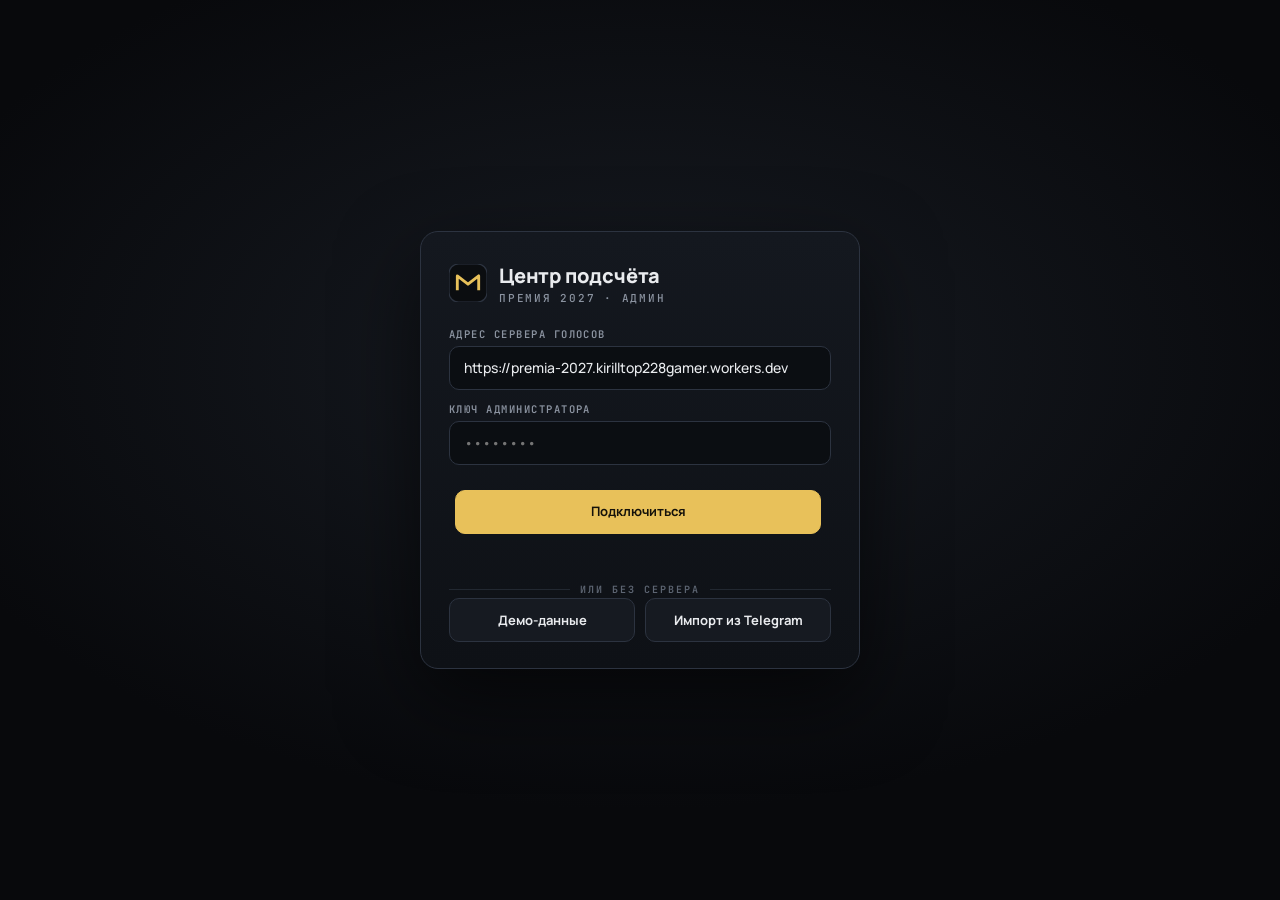
<file: itogi-site/index.html>
<!doctype html>
<html lang="ru">
<head>
<meta charset="utf-8">
<meta name="viewport" content="width=device-width,initial-scale=1,viewport-fit=cover">
<meta name="robots" content="noindex,nofollow">
<title>Премия 2027 · Центр подсчёта</title>
<link rel="icon" href="data:image/svg+xml,<svg xmlns='http://www.w3.org/2000/svg' viewBox='0 0 32 32'><rect width='32' height='32' rx='7' fill='%230b0d10'/><path d='M7 22V10l9 7 9-7v12' fill='none' stroke='%23e8c15a' stroke-width='2.4' stroke-linejoin='round'/></svg>">
<link rel="stylesheet" href="https://fonts.googleapis.com/css2?family=Manrope:wght@400;500;600;700;800&family=JetBrains+Mono:wght@400;500;700&display=swap" media="print" onload="this.media='all'">
<style>
:root{--bg:#0a0c0f;--p1:#10131820;--panel:#11141a;--panel2:#161a21;--line:#222831;--line2:#2c3340;--tx:#e9ebee;--mu:#8b93a0;--mu2:#5d6572;--gold:#e8c15a;--ok:#4ddc9a;--bad:#ff5d5d;--r:14px;
 --mono:'JetBrains Mono',ui-monospace,SFMono-Regular,Menlo,monospace;--sans:Manrope,system-ui,-apple-system,'Segoe UI',sans-serif}
*{box-sizing:border-box;margin:0;padding:0}
html{background:var(--bg)}
body{min-height:100vh;background:radial-gradient(ellipse 80% 40% at 50% -10%,rgba(232,193,90,.07),transparent 70%),var(--bg);color:var(--tx);font:500 14px/1.45 var(--sans);-webkit-font-smoothing:antialiased}
button{font:inherit;color:inherit;background:none;border:0;cursor:pointer}
input,select{font:inherit;color:inherit}
.num{font-variant-numeric:tabular-nums}
.mono{font-family:var(--mono)}
/* ---------- вход ---------- */
#gate{position:fixed;inset:0;z-index:50;display:grid;place-items:center;padding:20px;background:radial-gradient(ellipse 60% 50% at 50% 40%,#171b22,#08090c)}
#gate[hidden]{display:none}
.gate-c{width:min(440px,100%);padding:30px 28px 26px;border:1px solid var(--line2);border-radius:18px;background:linear-gradient(180deg,#14181f,#0e1116);box-shadow:0 30px 80px rgba(0,0,0,.6)}
.gate-c .lg{display:flex;align-items:center;gap:12px;margin-bottom:22px}.gate-c .lg svg{width:38px;height:38px}
.gate-c h1{font:800 20px var(--sans);letter-spacing:-.01em}.gate-c .lg small{display:block;font:500 11px var(--mono);letter-spacing:.16em;color:var(--mu);text-transform:uppercase;margin-top:2px}
.fld{display:block;margin-top:12px}.fld span{display:block;margin-bottom:5px;font:600 10.5px var(--mono);letter-spacing:.14em;text-transform:uppercase;color:var(--mu)}
.fld input{width:100%;height:44px;padding:0 14px;border:1px solid var(--line2);border-radius:10px;background:#0b0e12;outline:0;transition:border-color .2s,box-shadow .2s}.fld input:focus{border-color:var(--gold);box-shadow:0 0 0 3px rgba(232,193,90,.15)}
.btn{display:inline-flex;align-items:center;justify-content:center;gap:8px;height:44px;padding:0 18px;border-radius:10px;border:1px solid var(--line2);background:var(--panel2);font-weight:700;font-size:13px;transition:transform .12s,border-color .2s,background .2s}.btn:hover{border-color:#3d4656;background:#1b2029}.btn:active{transform:translateY(1px)}
.btn.pri{background:var(--gold);border-color:var(--gold);color:#15120a}.btn.pri:hover{background:#f1cd6c}
.btn.sm{height:34px;padding:0 12px;font-size:12px;border-radius:8px}
.gate-c .row{display:grid;grid-template-columns:1fr;gap:10px;margin-top:18px}.gate-c .or{display:flex;align-items:center;gap:10px;margin:18px 0 2px;font:600 10px var(--mono);letter-spacing:.2em;color:var(--mu2);text-transform:uppercase}.gate-c .or::before,.gate-c .or::after{content:'';flex:1;height:1px;background:var(--line)}
.gate-c .alt{display:grid;grid-template-columns:1fr 1fr;gap:10px}.gate-c .err{min-height:1.2em;margin-top:10px;font:600 12px var(--sans);color:var(--bad)}
/* ---------- каркас ---------- */
.app{display:grid;grid-template-columns:232px minmax(0,1fr);min-height:100vh}
.side{position:sticky;top:0;align-self:start;height:100vh;padding:22px 16px 18px;border-right:1px solid var(--line);display:flex;flex-direction:column;gap:18px;background:rgba(10,12,15,.7);backdrop-filter:blur(8px)}
.brand{display:flex;align-items:center;gap:11px;padding:0 6px}.brand svg{width:32px;height:32px;flex:none}.brand b{display:block;font:800 14px var(--sans);letter-spacing:-.01em}.brand small{font:500 9.5px var(--mono);letter-spacing:.16em;color:var(--mu);text-transform:uppercase}
.nav{display:flex;flex-direction:column;gap:2px;overflow:auto}
.nav a{display:grid;grid-template-columns:22px 1fr auto;align-items:center;gap:8px;padding:8px 10px;border-radius:9px;color:var(--mu);text-decoration:none;font-weight:600;font-size:13px;transition:background .15s,color .15s}.nav a:hover{background:var(--panel);color:var(--tx)}
.nav a.on{background:var(--panel2);color:var(--tx)}.nav a i{font:700 10px var(--mono);font-style:normal;color:var(--mu2)}.nav a em{font:700 11px var(--mono);font-style:normal;color:var(--mu)}.nav a.on i{color:var(--c,var(--gold))}
.nav .sep{margin:10px 10px 4px;font:600 9.5px var(--mono);letter-spacing:.2em;text-transform:uppercase;color:var(--mu2)}
.side-foot{margin-top:auto;display:flex;flex-direction:column;gap:8px;padding:0 4px}
.st{display:flex;align-items:center;gap:8px;font:600 11px var(--mono);letter-spacing:.06em;color:var(--mu)}.st i{width:8px;height:8px;border-radius:50%;background:var(--mu2)}.st.live i{background:var(--ok);box-shadow:0 0 0 0 rgba(77,220,154,.6);animation:pulse 2s infinite}.st.demo i{background:var(--gold)}.st.err i{background:var(--bad)}
@keyframes pulse{70%{box-shadow:0 0 0 7px rgba(77,220,154,0)}100%{box-shadow:0 0 0 0 rgba(77,220,154,0)}}
main{padding:26px clamp(16px,3vw,40px) 60px;min-width:0}
.top{display:flex;align-items:flex-end;justify-content:space-between;gap:16px;flex-wrap:wrap;margin-bottom:22px}
.top h1{font:800 clamp(22px,3vw,30px)/1.1 var(--sans);letter-spacing:-.02em}.top p{margin-top:6px;font:500 12px var(--mono);color:var(--mu);letter-spacing:.04em}
.tools{display:flex;gap:8px;flex-wrap:wrap;align-items:center}
.sw{display:inline-flex;align-items:center;gap:8px;height:34px;padding:0 12px;border:1px solid var(--line2);border-radius:8px;background:var(--panel);font:600 12px var(--sans);cursor:pointer;user-select:none}.sw i{position:relative;width:26px;height:14px;border-radius:7px;background:#2a303b;transition:background .2s}.sw i::after{content:'';position:absolute;left:2px;top:2px;width:10px;height:10px;border-radius:50%;background:#fff;transition:transform .2s}.sw.on i{background:var(--ok)}.sw.on i::after{transform:translateX(12px)}
/* ---------- карточки показателей ---------- */
.kpis{display:grid;grid-template-columns:repeat(6,minmax(0,1fr));gap:12px}
.kpi{position:relative;padding:16px 16px 14px;border:1px solid var(--line);border-radius:var(--r);background:linear-gradient(180deg,var(--panel),#0e1116);overflow:hidden}
.kpi small{display:block;font:600 10px var(--mono);letter-spacing:.14em;text-transform:uppercase;color:var(--mu)}
.kpi b{display:block;margin:10px 0 4px;font:800 32px/1 var(--sans);letter-spacing:-.03em;font-variant-numeric:tabular-nums}
.kpi span{font:500 11.5px var(--sans);color:var(--mu)}.kpi span em{font-style:normal;font-weight:700;color:var(--ok)}
.kpi.hi{border-color:rgba(232,193,90,.35);background:linear-gradient(180deg,rgba(232,193,90,.09),#0e1116)}.kpi.hi b{color:var(--gold)}
.kpi svg.sp{position:absolute;right:10px;bottom:10px;width:70px;height:26px;opacity:.9}
/* ---------- панели ---------- */
.panel{margin-top:14px;border:1px solid var(--line);border-radius:var(--r);background:linear-gradient(180deg,var(--panel),#0e1116)}
.ph{display:flex;align-items:center;justify-content:space-between;gap:12px;flex-wrap:wrap;padding:16px 20px 0}.ph h2{font:800 15px var(--sans);letter-spacing:-.01em}.ph small{display:block;margin-top:3px;font:500 11px var(--mono);color:var(--mu);letter-spacing:.04em}
.seg{display:inline-flex;padding:3px;border:1px solid var(--line2);border-radius:9px;background:#0b0e12}.seg button{padding:6px 12px;border-radius:6px;font:700 11px var(--mono);letter-spacing:.06em;color:var(--mu);transition:all .15s}.seg button.on{background:var(--panel2);color:var(--tx);box-shadow:0 1px 0 rgba(255,255,255,.05) inset}
.chart{position:relative;padding:6px 14px 14px}.chart svg{display:block;width:100%;height:auto;overflow:visible}
.tip{position:absolute;z-index:5;pointer-events:none;padding:8px 10px;border:1px solid var(--line2);border-radius:8px;background:#0b0e12ee;backdrop-filter:blur(6px);font:600 11px var(--mono);white-space:nowrap;opacity:0;transform:translate(-50%,-110%);transition:opacity .12s}.tip.on{opacity:1}.tip b{display:block;font:800 16px var(--sans);margin-top:2px}
.two{display:grid;grid-template-columns:minmax(0,1.7fr) minmax(0,1fr);gap:14px}
.hours{padding:14px 20px 20px}.hm{display:grid;grid-template-columns:repeat(24,1fr);gap:3px;margin-top:10px}.hm i{aspect-ratio:1;border-radius:4px;background:rgba(232,193,90,var(--a,.05));position:relative}.hm i:hover::after{content:attr(data-t);position:absolute;left:50%;bottom:120%;transform:translateX(-50%);padding:3px 7px;border-radius:5px;background:#000;font:600 10px var(--mono);white-space:nowrap;z-index:3}
.hml{display:flex;justify-content:space-between;margin-top:6px;font:600 9.5px var(--mono);color:var(--mu2);letter-spacing:.1em}
/* ---------- номинации ---------- */
.nom{--c:var(--gold);margin-top:18px;border:1px solid var(--line);border-radius:18px;background:linear-gradient(180deg,#12161c,#0d1015);overflow:hidden;scroll-margin-top:16px}
.nom::before{content:'';display:block;height:3px;background:linear-gradient(90deg,var(--c),transparent 70%)}
.nh{display:flex;align-items:center;justify-content:space-between;gap:16px;flex-wrap:wrap;padding:18px 22px 4px}
.nh .t{display:flex;align-items:baseline;gap:14px}.nh .no{font:700 12px var(--mono);color:var(--c);letter-spacing:.14em}.nh h2{font:800 clamp(18px,2.4vw,24px) var(--sans);letter-spacing:-.02em}
.nh .meta{display:flex;gap:22px}.nh .meta div{text-align:right}.nh .meta small{display:block;font:600 9.5px var(--mono);letter-spacing:.16em;text-transform:uppercase;color:var(--mu)}.nh .meta b{font:800 22px var(--sans);font-variant-numeric:tabular-nums;letter-spacing:-.02em}.nh .meta b.up{color:var(--ok)}
.nb{display:grid;grid-template-columns:minmax(0,300px) minmax(0,1fr) 190px;gap:22px;padding:14px 22px 22px;align-items:start}
.pod{display:grid;grid-template-columns:1fr 1.12fr 1fr;gap:8px;align-items:end;min-height:240px;padding:6px 0}
.pd{display:flex;flex-direction:column;align-items:center;text-align:center;min-width:0}
.pd .av{position:relative;width:var(--s,54px);height:var(--s,54px);border-radius:50%;overflow:hidden;border:2px solid var(--pc);background:#1b2029;display:grid;place-items:center;font:800 15px var(--sans);color:var(--pc);box-shadow:0 0 0 4px rgba(255,255,255,.03),0 8px 24px color-mix(in srgb,var(--pc) 25%,transparent)}.pd .av img{position:absolute;inset:0;width:100%;height:100%;object-fit:cover}
.pd .nm{margin:8px 0 2px;font:700 11.5px/1.2 var(--sans);max-width:100%;overflow-wrap:anywhere}.pd .vt{font:700 10.5px var(--mono);color:var(--mu)}
.pd .bar{width:100%;margin-top:8px;border-radius:9px 9px 0 0;display:grid;place-items:start center;padding-top:8px;background:linear-gradient(180deg,color-mix(in srgb,var(--pc) 40%,#12161c),color-mix(in srgb,var(--pc) 6%,#12161c));border:1px solid color-mix(in srgb,var(--pc) 45%,transparent);border-bottom:0;height:0;transition:height 1s cubic-bezier(.2,.9,.2,1)}
.pd .bar b{font:800 28px var(--sans);color:var(--pc);letter-spacing:-.02em}
.pd.p1{--pc:#e8c15a;--s:66px}.pd.p2{--pc:#c4ccd6}.pd.p3{--pc:#d08a52}
.pd .crown{height:16px;margin-bottom:4px;color:#e8c15a;font-size:16px;line-height:1}
.mini{display:grid;grid-template-columns:repeat(3,1fr);gap:8px;margin-top:14px}.mini div{padding:10px 10px 9px;border:1px solid var(--line);border-radius:10px;background:rgba(255,255,255,.02)}.mini b{display:block;font:800 18px var(--sans);letter-spacing:-.02em;font-variant-numeric:tabular-nums;color:var(--c)}.mini small{display:block;margin-top:2px;font:600 9px var(--mono);letter-spacing:.1em;text-transform:uppercase;color:var(--mu)}
.tph{margin-top:18px;display:grid;gap:9px}.tph div{display:grid;grid-template-columns:48px 1fr 34px;align-items:center;gap:10px;font:700 11px var(--mono);color:var(--mu)}.tph i{display:block;height:6px;border-radius:3px;background:#1b2029;overflow:hidden}.tph i u{display:block;height:100%;background:linear-gradient(90deg,#9b7d2d,#e8c15a);border-radius:3px}.tph b{color:var(--tx);text-align:right}.tph h4{font:700 9.5px var(--mono);letter-spacing:.18em;text-transform:uppercase;color:var(--mu2);margin-top:4px}
.list{display:flex;flex-direction:column;gap:2px}
.row{display:grid;grid-template-columns:30px 34px minmax(0,1fr) auto;gap:10px;align-items:center;padding:7px 10px 7px 6px;border-radius:10px;cursor:pointer;transition:background .15s}.row:hover{background:rgba(255,255,255,.035)}
.row .pl{font:800 13px var(--mono);text-align:center;color:var(--mu2)}.row.r1 .pl{color:#e8c15a}.row.r2 .pl{color:#c4ccd6}.row.r3 .pl{color:#d08a52}
.row .av{position:relative;width:34px;height:34px;border-radius:50%;overflow:hidden;background:#1b2029;border:1px solid var(--line2);display:grid;place-items:center;font:800 11px var(--sans);color:var(--mu)}.row .av img{position:absolute;inset:0;width:100%;height:100%;object-fit:cover}
.row .mid{min-width:0}.row .nm{display:flex;justify-content:space-between;gap:8px;font:700 13px var(--sans)}.row .nm span{overflow:hidden;text-overflow:ellipsis;white-space:nowrap}.row .nm em{font:600 11px var(--mono);font-style:normal;color:var(--mu);flex:none}
.row .tr{height:7px;margin-top:6px;border-radius:4px;background:#1b2029;overflow:hidden}.row .tr i{display:block;height:100%;width:0;border-radius:4px;background:linear-gradient(90deg,color-mix(in srgb,var(--col) 55%,#000),var(--col));transition:width 1.1s cubic-bezier(.2,.9,.2,1)}
.row .cn{text-align:right;min-width:54px}.row .cn b{display:block;font:800 17px var(--sans);font-variant-numeric:tabular-nums;letter-spacing:-.02em}.row .cn small{font:700 10px var(--mono);color:var(--ok)}.row .cn small.z{color:var(--mu2)}
.don{display:flex;flex-direction:column;align-items:center;gap:12px}.don svg{width:170px;height:170px}.don .c{font:800 22px var(--sans)}
.don text.big{font:800 28px var(--sans);fill:var(--tx)}.don text.sm{font:600 8.5px var(--mono);fill:var(--mu);letter-spacing:.16em}
.lgd{width:100%;display:grid;gap:5px;font:600 11px var(--sans);color:var(--mu)}.lgd div{display:flex;align-items:center;gap:7px;min-width:0}.lgd i{width:8px;height:8px;border-radius:2px;flex:none}.lgd span{overflow:hidden;text-overflow:ellipsis;white-space:nowrap;flex:1}.lgd em{font:700 10.5px var(--mono);font-style:normal}
.empty{padding:40px 10px;text-align:center;color:var(--mu);font:500 13px var(--sans)}
/* ---------- таблица ---------- */
.filters{display:flex;gap:8px;flex-wrap:wrap;padding:14px 20px 0}.filters input,.filters select{height:36px;padding:0 12px;border:1px solid var(--line2);border-radius:8px;background:#0b0e12;outline:0;font:600 12.5px var(--sans)}.filters input{flex:1;min-width:200px}.filters input:focus,.filters select:focus{border-color:var(--gold)}
.tw{overflow:auto;margin:14px 0 0;border-top:1px solid var(--line)}table{width:100%;border-collapse:collapse;min-width:980px}
th{position:sticky;top:0;padding:10px 12px;text-align:left;font:700 9.5px var(--mono);letter-spacing:.14em;text-transform:uppercase;color:var(--mu);background:#0f1217;border-bottom:1px solid var(--line);white-space:nowrap}
td{padding:9px 12px;border-bottom:1px solid #1a1f27;font:600 12px var(--sans);white-space:nowrap}tr:hover td{background:rgba(255,255,255,.02)}
td.u b{display:block;font-weight:700}td.u small{font:500 10.5px var(--mono);color:var(--mu)}td.t{font:500 11px var(--mono);color:var(--mu)}
.chip{display:inline-block;max-width:150px;overflow:hidden;text-overflow:ellipsis;vertical-align:bottom;padding:3px 8px;border-radius:6px;border:1px solid color-mix(in srgb,var(--c) 35%,transparent);background:color-mix(in srgb,var(--c) 10%,transparent);color:color-mix(in srgb,var(--c) 70%,#fff);font:700 11px var(--sans);cursor:pointer}.chip.none{color:var(--mu2);border-color:var(--line);background:none;cursor:default}
.pg{display:flex;justify-content:space-between;align-items:center;padding:12px 20px;font:600 11px var(--mono);color:var(--mu)}.pg div{display:flex;gap:6px}
/* ---------- панель «кто за кого» ---------- */
.dr{position:fixed;inset:0;z-index:40;pointer-events:none}.dr .bk{position:absolute;inset:0;background:rgba(0,0,0,.55);opacity:0;transition:opacity .25s}.dr .pn{position:absolute;right:0;top:0;bottom:0;width:min(440px,100%);padding:22px 20px;overflow:auto;border-left:1px solid var(--line2);background:#0d1015;transform:translateX(100%);transition:transform .35s cubic-bezier(.2,.9,.2,1)}
.dr.on{pointer-events:auto}.dr.on .bk{opacity:1}.dr.on .pn{transform:none}
.dr h3{font:800 20px var(--sans);letter-spacing:-.01em}.dr .sub{margin:4px 0 16px;font:500 11.5px var(--mono);color:var(--mu)}.dr .x{position:absolute;right:14px;top:14px;width:34px;height:34px;border-radius:8px;border:1px solid var(--line2);font-size:16px}
.dr .big{display:flex;gap:20px;margin-bottom:16px;padding:14px 0;border-block:1px solid var(--line)}.dr .big div b{display:block;font:800 26px var(--sans)}.dr .big small{font:600 9.5px var(--mono);letter-spacing:.14em;text-transform:uppercase;color:var(--mu)}
.vl{display:flex;flex-direction:column}.vl div{display:flex;justify-content:space-between;gap:10px;padding:9px 2px;border-bottom:1px solid #1a1f27;font:600 13px var(--sans)}.vl small{font:500 11px var(--mono);color:var(--mu)}
.foot{margin-top:30px;display:flex;justify-content:space-between;flex-wrap:wrap;gap:10px;font:500 11px var(--mono);color:var(--mu2)}
.toast{position:fixed;left:50%;bottom:22px;transform:translate(-50%,30px);padding:10px 16px;border:1px solid var(--line2);border-radius:10px;background:#0b0e12;font:600 12px var(--sans);opacity:0;transition:all .3s;z-index:60}.toast.on{opacity:1;transform:translate(-50%,0)}
@media (max-width:1180px){.kpis{grid-template-columns:repeat(3,1fr)}.nb{grid-template-columns:minmax(0,1fr) 190px}.pod{grid-column:1/-1}.two{grid-template-columns:1fr}}
@media (max-width:860px){.app{grid-template-columns:1fr}.side{position:static;height:auto;flex-direction:row;align-items:center;overflow-x:auto;padding:12px 14px;border-right:0;border-bottom:1px solid var(--line)}.nav{flex-direction:row}.nav a{white-space:nowrap}.nav .sep,.side-foot,.brand small{display:none}.nb{grid-template-columns:1fr}.don{flex-direction:row;flex-wrap:wrap;justify-content:center}.kpis{grid-template-columns:repeat(2,1fr)}.row{grid-template-columns:24px 30px minmax(0,1fr) auto}}
@media (prefers-reduced-motion:reduce){*{transition:none!important;animation:none!important}}

/* источники: Telegram / сайт */
:root{--tg:#3fa9f5;--web:#ffb02e}
.srcseg button{display:inline-flex;align-items:center;gap:6px}.srcseg .dt,.srcseg .dw,.sbadge i{display:inline-block;width:7px;height:7px;border-radius:50%}.srcseg .dt,.sbadge.t i{background:var(--tg)}.srcseg .dw,.sbadge.w i{background:var(--web)}
.srcp{padding:22px 22px 20px;margin-top:0;margin-bottom:14px;overflow:hidden;position:relative}
.srcp::before{content:'';position:absolute;inset:0;pointer-events:none;background:radial-gradient(520px 200px at 0% 0%,rgba(63,169,245,.10),transparent 70%),radial-gradient(520px 200px at 100% 0%,rgba(255,176,46,.09),transparent 70%)}
.sp-h{position:relative;display:flex;justify-content:space-between;align-items:flex-end;gap:12px;flex-wrap:wrap;margin-bottom:16px}.sp-h h2{margin:0;font:800 15px var(--sans);letter-spacing:-.01em}.sp-h small{display:block;margin-top:3px;font:500 11px var(--mono);color:var(--mu)}
.sp-bar{position:relative;display:flex;height:46px;border-radius:12px;overflow:hidden;border:1px solid var(--line2);background:#0b0e12}
.sp-bar b{display:flex;align-items:center;gap:10px;padding:0 16px;min-width:0;white-space:nowrap;font:800 14px var(--sans);letter-spacing:-.01em;transition:flex-grow 1s cubic-bezier(.2,.9,.2,1);color:#06121c}
.sp-bar b.t{background:linear-gradient(90deg,#2d8fd9,var(--tg))}.sp-bar b.w{background:linear-gradient(90deg,var(--web),#ff9a3c);color:#2a1500;justify-content:flex-end}
.sp-bar b em{font:700 11px var(--mono);font-style:normal;opacity:.75}
.sp-cards{position:relative;display:grid;grid-template-columns:1fr 1fr;gap:12px;margin-top:14px}
.sp-c{border:1px solid var(--line2);border-radius:12px;padding:14px 16px;background:rgba(10,12,15,.55)}
.sp-c.t{border-top:2px solid var(--tg)}.sp-c.w{border-top:2px solid var(--web)}
.sp-c h3{margin:0;display:flex;align-items:center;gap:8px;font:800 12px var(--mono);letter-spacing:.14em;text-transform:uppercase;color:var(--mu)}.sp-c.t h3{color:var(--tg)}.sp-c.w h3{color:var(--web)}
.sp-c .n{display:flex;align-items:baseline;gap:10px;margin:8px 0 10px}.sp-c .n b{font:800 40px/1 var(--sans);letter-spacing:-.04em;font-variant-numeric:tabular-nums}.sp-c .n span{font:700 13px var(--mono);color:var(--mu)}
.sp-c .sx{display:grid;grid-template-columns:repeat(3,1fr);gap:8px}.sp-c .sx div{padding-top:8px;border-top:1px solid var(--line)}.sp-c .sx b{display:block;font:800 16px var(--sans);font-variant-numeric:tabular-nums}.sp-c .sx small{font:600 9.5px var(--mono);letter-spacing:.08em;text-transform:uppercase;color:var(--mu2)}
.sp-ch{position:relative;margin-top:16px}.sp-ch h4{margin:0 0 8px;font:700 10px var(--mono);letter-spacing:.14em;text-transform:uppercase;color:var(--mu2);display:flex;justify-content:space-between}.sp-ch h4 span{display:flex;gap:14px}.sp-ch h4 i{display:inline-block;width:8px;height:8px;border-radius:2px;margin-right:6px;vertical-align:-1px}
.sp-ch svg{display:block;width:100%;height:auto}
.row .ss{display:flex;height:3px;margin-top:4px;border-radius:2px;overflow:hidden;background:#1b2029}.row .ss b{display:block;height:100%}.row .ss b.t,.sl i.t{background:var(--tg)}.row .ss b.w,.sl i.w{background:var(--web)}
.row .sl{display:flex;gap:10px;margin-top:3px;font:600 10px var(--mono);color:var(--mu2)}.row .sl i{display:inline-block;width:6px;height:6px;border-radius:50%;margin-right:4px;vertical-align:0}
.sbadge{display:inline-flex;align-items:center;gap:6px;padding:3px 8px;border-radius:99px;font:700 10px var(--mono);letter-spacing:.06em;text-transform:uppercase;border:1px solid var(--line2);color:var(--mu);white-space:nowrap}.sbadge.t{color:var(--tg);border-color:rgba(63,169,245,.35);background:rgba(63,169,245,.08)}.sbadge.w{color:var(--web);border-color:rgba(255,176,46,.35);background:rgba(255,176,46,.08)}
.nb2{display:flex;gap:8px;align-items:center;margin-top:8px}
@media (max-width:760px){.sp-cards{grid-template-columns:1fr}.sp-bar{height:40px}.sp-bar b{padding:0 10px;font-size:12px}}

/* сводка лидеров */
.lead{display:grid;grid-template-columns:repeat(4,minmax(0,1fr));gap:12px;margin-bottom:14px}
.lc{position:relative;display:block;text-align:left;padding:14px 14px 12px;border:1px solid var(--line);border-radius:var(--r);background:linear-gradient(180deg,var(--panel),#0e1116);color:inherit;cursor:pointer;overflow:hidden;transition:border-color .2s,transform .2s}
.lc:hover{border-color:color-mix(in srgb,var(--c) 55%,var(--line));transform:translateY(-2px)}
.lc::before{content:'';position:absolute;left:0;top:0;right:0;height:2px;background:var(--c);opacity:.85}
.lc small{display:flex;justify-content:space-between;font:700 9.5px var(--mono);letter-spacing:.12em;text-transform:uppercase;color:var(--mu)}.lc small em{font-style:normal;color:var(--mu2)}
.lc .who{display:flex;align-items:center;gap:10px;margin:10px 0 8px}
.lc .av{position:relative;flex:none;width:42px;height:42px;border-radius:50%;overflow:hidden;background:#1b2029;border:1.5px solid var(--c);display:grid;place-items:center;font:800 12px var(--sans);color:var(--mu)}.lc .av img{position:absolute;inset:0;width:100%;height:100%;object-fit:cover}
.lc .who b{display:block;font:800 14px/1.15 var(--sans);letter-spacing:-.01em}.lc .who span{font:600 11px var(--mono);color:var(--mu)}
.lc .pc{font:800 24px/1 var(--sans);letter-spacing:-.03em;font-variant-numeric:tabular-nums}.lc .pc i{font-style:normal;font-size:13px;color:var(--mu)}
.lc .ss2{display:flex;height:4px;margin-top:9px;border-radius:2px;overflow:hidden;background:#1b2029}.lc .ss2 b{display:block;height:100%}.lc .ss2 b.t{background:var(--tg)}.lc .ss2 b.w{background:var(--web)}
.lc .gp{margin-top:7px;font:600 10.5px var(--mono);color:var(--mu2)}.lc .gp b{color:var(--ok)}
.lc.empty .who b{color:var(--mu2)}
@media (max-width:1180px){.lead{grid-template-columns:repeat(2,minmax(0,1fr))}}
@media (max-width:480px){.lead{gap:8px}.lc{padding:12px 11px}.lc .av{width:36px;height:36px}.lc .pc{font-size:21px}}
/* лента */
.feedp{margin-top:14px;margin-bottom:6px;padding:18px 20px}
.fd{display:grid;grid-template-columns:auto 1fr auto;gap:12px;align-items:center;padding:9px 0;border-top:1px solid var(--line)}.fd:first-of-type{border-top:0}
.fd b{font:700 13px var(--sans)}.fd small{display:block;font:500 11px var(--mono);color:var(--mu2);margin-top:2px;white-space:nowrap;overflow:hidden;text-overflow:ellipsis}.fd em{font:600 11px var(--mono);font-style:normal;color:var(--mu)}
.fd.new{animation:fdIn 1.6s ease-out}@keyframes fdIn{0%{background:rgba(77,220,154,.18)}100%{background:transparent}}
.st.warn i{background:#ffb02e;animation:pulse 1s infinite}.st.warn{color:#ffb02e}
.flash{animation:flash 1.1s ease-out}@keyframes flash{0%{box-shadow:0 0 0 0 rgba(232,193,90,.55);border-color:var(--gold)}100%{box-shadow:0 0 0 14px rgba(232,193,90,0)}}
</style>
</head>
<body>
<section id="gate">
  <div class="gate-c">
    <div class="lg"><svg viewBox="0 0 32 32"><rect width="32" height="32" rx="8" fill="#0b0d10" stroke="#2c3340"/><path d="M7 22V10l9 7 9-7v12" fill="none" stroke="#e8c15a" stroke-width="2.4" stroke-linejoin="round"/></svg><div><h1>Центр подсчёта</h1><small>Премия 2027 · админ</small></div></div>
    <label class="fld"><span>Адрес сервера голосов</span><input id="gUrl" placeholder="https://premia.your-name.workers.dev" autocomplete="off" spellcheck="false"></label>
    <label class="fld"><span>Ключ администратора</span><input id="gKey" type="password" placeholder="••••••••" autocomplete="off"></label>
    <div class="row"><button class="btn pri" id="gGo">Подключиться</button></div>
    <div class="err" id="gErr"></div>
    <div class="or">или без сервера</div>
    <div class="alt"><button class="btn" id="gDemo">Демо-данные</button><label class="btn" style="cursor:pointer">Импорт из Telegram<input id="gFile" type="file" accept=".json,.txt" hidden></label></div>
  </div>
</section>
<div class="app" id="app" hidden>
  <aside class="side">
    <div class="brand"><svg viewBox="0 0 32 32"><rect width="32" height="32" rx="8" fill="#0b0d10" stroke="#2c3340"/><path d="M7 22V10l9 7 9-7v12" fill="none" stroke="#e8c15a" stroke-width="2.4" stroke-linejoin="round"/></svg><div><b>Центр подсчёта</b><small>Премия 2027</small></div></div>
    <nav class="nav" id="nav"></nav>
    <div class="side-foot"><div class="st" id="st"><i></i><span>—</span></div><button class="btn sm" id="bReset" style="color:#ff8a8a;border-color:rgba(255,120,120,.4)">Сбросить базу</button><button class="btn sm" id="bOut">Выйти</button></div>
  </aside>
  <main>
    <div class="top">
      <div><h1>Итоги голосования</h1><p id="sub">—</p></div>
      <div class="tools">
        <div class="seg srcseg" id="segSrc"><button data-s="" class="on">Все</button><button data-s="tg"><i class="dt"></i>Telegram</button><button data-s="web"><i class="dw"></i>Сайт</button></div>
        <button class="sw on" id="swAuto"><i></i>Автообновление</button>
        <button class="btn sm" id="bRef">Обновить</button>
        <button class="btn sm" id="bCsv">Экспорт CSV</button>
        <button class="btn sm" id="bJson">JSON</button>
      </div>
    </div>
    <section class="lead" id="lead"></section>
    <section class="panel srcp" id="srcPanel"></section>
    <section class="kpis" id="kpis"></section>
    <section class="two">
      <div class="panel"><div class="ph"><div><h2>Активность голосов</h2><small id="actSub">—</small></div><div class="seg" id="segAct"><button data-m="h" class="on">24 часа</button><button data-m="d">14 дней</button></div></div><div class="chart" id="chAct"></div></div>
      <div class="panel"><div class="ph"><div><h2>Когда голосуют</h2><small>по часам суток · МСК · за всё время</small></div></div><div class="hours" id="hours"></div></div>
    </section>
    <section class="panel feedp" id="feedP"></section>
    <div id="noms"></div>
    <section class="panel" id="voters">
      <div class="ph"><div><h2>Кто за кого</h2><small id="vSub">—</small></div></div>
      <div class="filters"><input id="fq" placeholder="Поиск: @ник, имя, id, кандидат…"><select id="fn"></select><select id="fs"><option value="new">Сначала новые</option><option value="old">Сначала старые</option></select></div>
      <div class="tw"><table><thead id="thd"></thead><tbody id="tbd"></tbody></table></div>
      <div class="pg"><span id="pgI">—</span><div><button class="btn sm" id="pgP">←</button><button class="btn sm" id="pgN">→</button></div></div>
    </section>
    <div class="foot"><span id="ft">—</span><span>Данные обновляются с сервера голосов. Один голос на пользователя Telegram.</span></div>
  </main>
</div>
<div class="dr" id="dr"><div class="bk"></div><aside class="pn" id="drp"></aside></div>
<div class="toast" id="toast"></div>
<script>
/* ============================================================
   НОМИНАЦИИ (генерируется из index.html сайта голосования)
   v — значение, которое сайт отправляет как голос; row — ключ номинации
   ============================================================ */
const NOMS = /*NOMS*/[{"nom": "Ходящий", "title": "Самый Ходящий", "cands": [{"v": "Алиев", "row": "Ходящий", "name": "Алиев Александр", "img": "photo/Алиев.jpg"}, {"v": "Галкин", "row": "Ходящий", "name": "Галкин Виталий", "img": "photo/СамыйХодящий/Галкин.png"}, {"v": "Кирилл", "row": "Ходящий", "name": "Литнарович Кирилл", "img": "photo/СамыйХодящий/литнарович.png"}, {"v": "Голиков", "row": "Ходящий", "name": "Голиков Матвей", "img": "photo/Голиков.jpg"}, {"v": "Куликов", "row": "Ходящий", "name": "Куликов Виталий", "img": "photo/Куликов.jpg"}, {"v": "Берсенев", "row": "Ходящий", "name": "Берсенев Илья", "img": "photo/Другие/Берсенев.jpg"}]}, {"nom": "Прогульщик", "title": "Главный прогульщик", "cands": [{"v": "Полякова", "row": "Прогульщик", "name": "Полякова Екатерина", "img": "photo/Другие/Полякова.jpg"}, {"v": "Иванова", "row": "Прогульщик", "name": "Иванова Маргарита", "img": "photo/Другие/Рита.jpg"}, {"v": "Фролов", "row": "Прогульщик", "name": "Фролов Андрей", "img": "photo/Фролов.jpg"}, {"v": "Самсонов", "row": "Прогульщик", "name": "Самсонов Константин", "img": "photo/Самсонов.png"}, {"v": "Караев", "row": "Прогульщик", "name": "Караев Эльчин", "img": "photo/Другие/Эльчин.jpg"}, {"v": "Сенченко", "row": "Прогульщик", "name": "Сенченко Дмитрий", "img": "photo/Сенченко.jpg"}]}, {"nom": "Флешбэк", "title": "Флешбэк года", "cands": [{"v": "Караев Эльчин", "row": "Флешбэк", "name": "Караев Эльчин", "img": "photo/Другие/Эльчин.jpg"}, {"v": "Лукин Александр", "row": "Флешбэк", "name": "Лукин Александр", "img": "photo/Другие/Лукин.jpg"}, {"v": "Сериков Александр", "row": "Флешбэк", "name": "Сериков Александр", "img": "photo/Другие/Тигр.jpg"}, {"v": "Литнарович Кирилл", "row": "Флешбэк", "name": "Литнарович Кирилл", "img": "photo/Другие/литнарович.jpg"}, {"v": "Куликов Виталий", "row": "Флешбэк", "name": "Куликов Виталий", "img": "photo/Куликов.jpg"}]}, {"nom": "Прорыв", "title": "Заводчанин года", "cands": [{"v": "Голиков Матвей", "row": "Завод", "name": "Голиков Матвей", "img": "photo/Голиков.jpg"}, {"v": "Караев Эльчин", "row": "Завод", "name": "Караев Эльчин", "img": "photo/Другие/Эльчин.jpg"}, {"v": "Лукин Александр", "row": "Завод", "name": "Лукин Александр", "img": "photo/Лукин.jpg"}, {"v": "Сериков Александр", "row": "Завод", "name": "Сериков Александр", "img": "photo/Тигр.jpg"}, {"v": "Чертовских Андрей", "row": "Завод", "name": "Чертовских Андрей", "img": "photo/Чертовских.jpg"}, {"v": "Берсенев Илья", "row": "Завод", "name": "Берсенев Илья", "img": "photo/Другие/Берсенев.jpg"}, {"v": "Полякова Екатерина", "row": "Завод", "name": "Полякова Екатерина", "img": "photo/Другие/Полякова.jpg"}, {"v": "Сенченко Дмитрий", "row": "Завод", "name": "Сенченко Дмитрий", "img": "photo/Сенченко.jpg"}, {"v": "Куликов Виталий", "row": "Завод", "name": "Куликов Виталий", "img": "photo/Куликов.jpg"}, {"v": "Сидоров Никита", "row": "Завод", "name": "Сидоров Никита", "img": "photo/Сидоров.jpg"}, {"v": "Фролов Андрей", "row": "Завод", "name": "Фролов Андрей", "img": "photo/Фролов.jpg"}]}, {"nom": "Прилежный", "title": "Прилежный студент", "cands": [{"v": "Галкин Виталий", "row": "Прилежный", "name": "Галкин Виталий", "img": "photo/Галкин.jpg"}, {"v": "Голиков Матвей", "row": "Прилежный", "name": "Голиков Матвей", "img": "photo/Голиков.jpg"}, {"v": "Алиев Александр", "row": "Прилежный", "name": "Алиев Александр", "img": "photo/Алиев.jpg"}, {"v": "Сидоров Никита", "row": "Прилежный", "name": "Сидоров Никита", "img": "photo/Сидоров.jpg"}, {"v": "Иванова Маргарита", "row": "Прилежный", "name": "Иванова Маргарита", "img": "photo/Другие/Рита.jpg"}, {"v": "Чертовских Андрей", "row": "Прилежный", "name": "Чертовских Андрей", "img": "photo/Чертовских.jpg"}]}, {"nom": "Машина", "title": "Машина года", "cands": [{"v": "Галкин Виталий", "row": "Машина", "name": "Галкин Виталий", "img": "photo/Галкин.jpg"}, {"v": "Сенченко Дмитрий", "row": "Машина", "name": "Сенченко Дмитрий", "img": "photo/Сенченко.jpg"}, {"v": "Фролов Андрей", "row": "Машина", "name": "Фролов Андрей", "img": "photo/Фролов.jpg"}, {"v": "Самсонов Константин", "row": "Машина", "name": "Самсонов Константин", "img": "photo/Самсонов.png"}, {"v": "Куликов Виталий", "row": "Машина", "name": "Куликов Виталий", "img": "photo/Куликов.jpg"}, {"v": "Сериков Александр", "row": "Машина", "name": "Сериков Александр", "img": "photo/Другие/Тигр.jpg"}]}, {"nom": "Пара", "title": "Король Группы", "cands": [{"v": "Алиев", "row": "Победитель", "name": "Алиев Александр", "img": "photo/Алиев.jpg"}, {"v": "Берсенев", "row": "Победитель", "name": "Берсенёв Илья", "img": "photo/Другие/Берсенев.jpg"}, {"v": "Галкин", "row": "Победитель", "name": "Галкин Виталий", "img": "photo/СамыйХодящий/Галкин.png"}, {"v": "Голиков", "row": "Победитель", "name": "Голиков Матвей", "img": "photo/Голиков.jpg"}, {"v": "Иванова", "row": "Победитель", "name": "Иванова Маргарита", "img": "photo/Другие/Рита.jpg"}, {"v": "Куликов", "row": "Победитель", "name": "Куликов Виталий", "img": "photo/Куликов.jpg"}, {"v": "Литнарович", "row": "Победитель", "name": "Литнарович Кирилл", "img": "photo/Литнарович.jpg"}, {"v": "Лукин", "row": "Победитель", "name": "Лукин Александр", "img": "photo/Лукин.jpg"}, {"v": "Полякова", "row": "Победитель", "name": "Полякова Екатерина", "img": "photo/Другие/Полякова.jpg"}, {"v": "Самсонов", "row": "Победитель", "name": "Самсонов Константин", "img": "photo/Самсонов.png"}, {"v": "Сенченко", "row": "Победитель", "name": "Сенченко Дмитрий", "img": "photo/Сенченко.jpg"}, {"v": "Сериков", "row": "Победитель", "name": "Сериков Александр", "img": "photo/Тигр.jpg"}, {"v": "Сидоров", "row": "Победитель", "name": "Сидоров Никита", "img": "photo/Сидоров.jpg"}, {"v": "Фролов", "row": "Победитель", "name": "Фролов Андрей", "img": "photo/Фролов.jpg"}, {"v": "Чертовских", "row": "Победитель", "name": "Чертовских Андрей", "img": "photo/Чертовских.jpg"}]}]/*END*/;
const ACC = ['#47f0a0','#e0554a','#ff3a9a','#ffb02e','#e8c26a','#ff4d3a','#e8c15a'];
const SHORT = ['Ходящий','Прогульщик','Флешбэк','Завод','Студент','Машина','Король'];
const PAL = ['#e8c15a','#47f0a0','#4aa8ff','#ff6a8a','#b78cff','#ff9a3c','#35d6d6','#9aa5b4'];
const CFG = { photoBase: '', refreshSec: 15 };
const $ = (s, r = document) => r.querySelector(s), $$ = (s, r = document) => [...r.querySelectorAll(s)];
const esc = s => String(s ?? '').replace(/[&<>"]/g, c => ({ '&': '&amp;', '<': '&lt;', '>': '&gt;', '"': '&quot;' }[c]));
const plural = (n, a, b, c) => { const m = n % 100, k = n % 10; return (m > 10 && m < 20) ? c : k === 1 ? a : (k > 1 && k < 5) ? b : c; };
const ini = s => String(s).split(/\s+/).filter(Boolean).slice(0, 2).map(x => x[0]).join('').toUpperCase();
const ls = { get(k, d){ try{ const v = JSON.parse(localStorage.getItem(k)); return v == null ? d : v; }catch(_){ return d; } }, set(k, v){ try{ localStorage.setItem(k, JSON.stringify(v)); }catch(_){} } };
let STATE = { mode: '', votes: [], at: 0, err: '' };
let timer = 0, actMode = 'h', page = 0, SRC = '';
const srcOf = v => v.s || ((v.userId && v.userId !== 'Аноним') ? 'tg' : 'web');
const SRCN = { tg: 'Telegram', web: 'Сайт' };
const VIEW = () => SRC ? STATE.votes.filter(v => srcOf(v) === SRC) : STATE.votes;
const sbadge = v => { const k = srcOf(v); return `<span class="sbadge ${k === 'tg' ? 't' : 'w'}"><i></i>${SRCN[k]}</span>`; };

/* ---------- время по Москве ---------- */
const fmtMsk = new Intl.DateTimeFormat('sv-SE', { timeZone: 'Europe/Moscow', year: 'numeric', month: '2-digit', day: '2-digit', hour: '2-digit', minute: '2-digit', second: '2-digit', hourCycle: 'h23' });
const msk = ts => { const p = fmtMsk.format(ts); return { d: p.slice(0, 10), h: +p.slice(11, 13), m: +p.slice(14, 16), full: p }; };
const dayKey = ts => msk(ts).d;
const shortDate = d => d.slice(8, 10) + '.' + d.slice(5, 7);
const fmtDT = ts => { const m = msk(ts); return shortDate(m.d) + ' ' + m.full.slice(11, 16); };
const ago = ts => { const s = Math.max(0, (Date.now() - ts) / 1000); if(s < 60) return 'только что'; if(s < 3600) return Math.floor(s / 60) + ' мин назад'; if(s < 86400) return Math.floor(s / 3600) + ' ч назад'; return Math.floor(s / 86400) + ' дн назад'; };

/* ---------- агрегация ---------- */
function analyze(votes){
  const today = dayKey(Date.now()), now = Date.now();
  const A = { total: votes.length, today: 0, hour: 0, full: 0, ballots: 0, noms: [], byHour: Array(24).fill(0), last: 0, peakH: -1 };
  votes.forEach(v => { const m = msk(v.ts); if(m.d === today) A.today++; if(now - v.ts < 3600e3) A.hour++; A.byHour[m.h]++; A.last = Math.max(A.last, v.ts); });
  A.peakH = A.byHour.some(x => x) ? A.byHour.indexOf(Math.max(...A.byHour)) : -1;
  NOMS.forEach((n, i) => {
    const map = new Map(); n.cands.forEach(c => map.set(c.v, { c, n: 0, today: 0, voters: [] }));
    let tot = 0, tod = 0;
    votes.forEach(v => { const pick = v.votes?.[n.cands[0]?.row]; if(pick == null) return; let e = map.get(pick); if(!e){ e = { c: { v: pick, name: pick, img: '', row: n.cands[0].row, ghost: 1 }, n: 0, today: 0, voters: [] }; map.set(pick, e); }
      e.n++; tot++; const t = dayKey(v.ts) === today; if(t){ e.today++; tod++; } e.voters.push(v); });
    const rows = [...map.values()].sort((a, b) => b.n - a.n || a.c.name.localeCompare(b.c.name, 'ru'));
    rows.forEach(r => { r.tg = r.voters.filter(v => srcOf(v) === 'tg').length; r.web = r.n - r.tg; });
    let place = 0, prev = -1; rows.forEach((r, k) => { if(r.n !== prev){ place = k + 1; prev = r.n; } r.place = place; r.pct = tot ? r.n / tot * 100 : 0; });
    A.noms.push({ i, n, rows, total: tot, today: tod }); A.ballots += tot;
  });
  A.full = votes.filter(v => NOMS.every(n => v.votes?.[n.cands[0]?.row] != null)).length;
  return A;
}
function buckets(votes, mode){
  const now = Date.now(); const out = [];
  if(mode === 'h'){ for(let k = 23; k >= 0; k--){ const t = now - k * 3600e3, m = msk(t); out.push({ key: m.d + ' ' + m.h, label: String(m.h).padStart(2, '0') + ':00', n: 0, ttl: shortDate(m.d) + ' ' + String(m.h).padStart(2, '0') + ':00–' + String((m.h + 1) % 24).padStart(2, '0') + ':00' }); } votes.forEach(v => { const m = msk(v.ts), b = out.find(x => x.key === m.d + ' ' + m.h); if(b) b.n++; }); }
  else { for(let k = 13; k >= 0; k--){ const d = dayKey(now - k * 864e5); out.push({ key: d, label: shortDate(d), n: 0, ttl: shortDate(d) }); } votes.forEach(v => { const b = out.find(x => x.key === dayKey(v.ts)); if(b) b.n++; }); }
  return out;
}

/* ---------- мелкие графики ---------- */
function spark(vals, color){
  const w = 70, h = 26, mx = Math.max(1, ...vals); const pts = vals.map((v, i) => [i / (vals.length - 1 || 1) * w, h - 2 - v / mx * (h - 4)]);
  const d = pts.map((p, i) => (i ? 'L' : 'M') + p[0].toFixed(1) + ' ' + p[1].toFixed(1)).join('');
  return `<svg class="sp" viewBox="0 0 ${w} ${h}"><path d="${d}L${w} ${h}L0 ${h}Z" fill="${color}" opacity=".14"/><path d="${d}" fill="none" stroke="${color}" stroke-width="1.6" stroke-linejoin="round"/></svg>`;
}
function donut(rows, total, color){
  const R = 62, C = 2 * Math.PI * R; let off = 0, s = '';
  const top = rows.filter(r => r.n > 0).slice(0, 7), rest = rows.filter(r => r.n > 0).slice(7).reduce((a, r) => a + r.n, 0);
  const segs = top.map((r, i) => ({ n: r.n, c: PAL[i % PAL.length], name: r.c.name })); if(rest) segs.push({ n: rest, c: '#3b4350', name: 'Остальные' });
  segs.forEach(g => { const len = g.n / total * C; s += `<circle cx="85" cy="85" r="${R}" fill="none" stroke="${g.c}" stroke-width="16" stroke-dasharray="${Math.max(0, len - 2).toFixed(2)} ${(C - Math.max(0, len - 2)).toFixed(2)}" stroke-dashoffset="${(-off).toFixed(2)}" transform="rotate(-90 85 85)"/>`; off += len; });
  return { svg: `<svg viewBox="0 0 170 170"><circle cx="85" cy="85" r="${R}" fill="none" stroke="#1b2029" stroke-width="16"/>${s}<text x="85" y="88" text-anchor="middle" class="big">${total}</text><text x="85" y="106" text-anchor="middle" class="sm">ГОЛОСОВ</text></svg>`, segs };
}

/* ---------- отрисовка ---------- */
function photo(c){ const src = c.img ? CFG.photoBase + c.img : ''; return `${src ? `<img src="${esc(src)}" alt="" loading="lazy" onerror="this.remove()">` : ''}${esc(ini(c.name))}`; }
function countUp(el, to, ms = 900){ const t0 = performance.now(), from = 0; const f = now => { const k = Math.min(1, (now - t0) / ms), e = 1 - Math.pow(1 - k, 3); el.textContent = Math.round(from + (to - from) * e); if(k < 1) requestAnimationFrame(f); }; requestAnimationFrame(f); }
let A = null;
function render(){
  A = analyze(VIEW()); renderSrc();
  paintStatus(); renderLead(); renderFeed();
  $('#sub').textContent = (STATE.mode === 'demo' ? 'демо · ' : '') + (A.last ? 'последний голос ' + ago(A.last) : 'пока нет голосов');
  /* показатели */
  const byDay = buckets(VIEW(), 'd').map(b => b.n), byH = buckets(VIEW(), 'h').map(b => b.n);
  const kp = [
    { t: 'Всего проголосовало', v: A.total, s: 'уникальных участников', c: '#e8c15a', sp: byDay, hi: 1 },
    { t: 'Голосов сегодня', v: A.today, s: `<em>+${A.hour}</em> за последний час`, c: '#47f0a0', sp: byH },
    { t: 'Прошли все номинации', v: A.full, s: A.total ? Math.round(A.full / A.total * 100) + '% участников' : '—', c: '#4aa8ff' },
    { t: 'Отдано выборов', v: A.ballots, s: 'по ' + NOMS.length + ' номинациям', c: '#b78cff' },
    { t: 'Пик активности', v: A.peakH < 0 ? '—' : String(A.peakH).padStart(2, '0') + ':00', s: A.peakH < 0 ? '' : A.byHour[A.peakH] + ' ' + plural(A.byHour[A.peakH], 'голос', 'голоса', 'голосов') + ' в этот час', raw: 1, c: '#ff9a3c' },
    { t: 'Последний голос', v: A.last ? fmtDT(A.last).slice(6) : '—', s: A.last ? ago(A.last) : 'пока никого', raw: 1, c: '#ff6a8a' }
  ];
  $('#kpis').innerHTML = kp.map((k, i) => `<div class="kpi${k.hi ? ' hi' : ''}"><small>${k.t}</small><b${k.raw ? '' : ' data-to="' + k.v + '"'}>${k.raw ? k.v : 0}</b><span>${k.s}</span>${k.sp ? spark(k.sp, k.c) : ''}</div>`).join('');
  $$('#kpis b[data-to]').forEach(b => CONN.first ? countUp(b, +b.dataset.to) : (b.textContent = b.dataset.to));
  drawAct(); drawHours();
  /* навигация */
  $('#nav').innerHTML = A.noms.map(x => `<a href="#nom${x.i}" data-i="${x.i}" style="--c:${ACC[x.i]}"><i>${String(x.i + 1).padStart(2, '0')}</i><span>${esc(x.n.title)}</span><em>${x.total}</em></a>`).join('') + '<div class="sep">Данные</div><a href="#voters"><i>↳</i><span>Кто за кого</span><em>' + A.total + '</em></a>';
  /* номинации */
  $('#noms').innerHTML = A.noms.map(x => nomHtml(x)).join('');
  const noAnim = !CONN.first; if(noAnim) $$('.tr i[data-w]').forEach(i => { i.style.transition = 'none'; });
  requestAnimationFrame(() => requestAnimationFrame(() => { $$('.tr i[data-w]').forEach(i => i.style.width = i.dataset.w + '%'); $$('.pd .bar[data-h]').forEach(b => b.style.height = b.dataset.h + 'px'); }));
  drawVoters();
  $('#ft').textContent = 'Премия 2027 · ' + A.total + ' ' + plural(A.total, 'участник', 'участника', 'участников') + ' · ' + A.ballots + ' выборов';
}

/* ---------- разбивка: Telegram / сайт ---------- */
function renderSrc(){
  const all = STATE.votes, tg = all.filter(v => srcOf(v) === 'tg'), wb = all.filter(v => srcOf(v) === 'web'), T = all.length || 1, today = dayKey(Date.now());
  const full = l => l.filter(v => NOMS.every(n => v.votes?.[n.cands[0]?.row] != null)).length;
  const card = (k, l) => `<div class="sp-c ${k === 'tg' ? 't' : 'w'}"><h3><span class="sbadge ${k === 'tg' ? 't' : 'w'}" style="border:0;background:none;padding:0"><i></i></span>${k === 'tg' ? 'Проголосовали в Telegram' : 'Проголосовали на сайте'}</h3>
    <div class="n"><b data-to="${l.length}">0</b><span>${(l.length / T * 100).toFixed(0)}% всех</span></div>
    <div class="sx"><div><b>${l.filter(v => dayKey(v.ts) === today).length}</b><small>сегодня</small></div><div><b>${full(l)}</b><small>все номинации</small></div><div><b>${l.length ? ago(Math.max(...l.map(v => v.ts))) : '—'}</b><small>последний</small></div></div></div>`;
  /* график по дням: стек Telegram + сайт */
  const days = []; for(let k = 13; k >= 0; k--){ const d = dayKey(Date.now() - k * 864e5); days.push({ d, tg: 0, web: 0 }); }
  all.forEach(v => { const b = days.find(x => x.d === dayKey(v.ts)); if(b) b[srcOf(v)]++; });
  const W = 760, H = 150, pl = 28, pb = 22, pt = 8, mx = Math.max(3, ...days.map(x => x.tg + x.web)), bw = (W - pl - 6) / days.length, Y = v => pt + (H - pt - pb) * (1 - v / mx);
  let g = [0, .5, 1].map(f => { const y = Y(mx * f); return `<line x1="${pl}" x2="${W - 6}" y1="${y}" y2="${y}" stroke="#222831" stroke-dasharray="${f ? '3 4' : ''}"/><text x="${pl - 6}" y="${y + 3}" text-anchor="end" fill="#5d6572" font-size="9.5" font-family="JetBrains Mono,monospace">${Math.round(mx * f)}</text>`; }).join('');
  const bars = days.map((x, i) => { const cx = pl + bw * i + bw * .17, w = bw * .66, yt = Y(x.tg), yw = Y(x.tg + x.web); return `<g><title>${shortDate(x.d)} · Telegram ${x.tg} · Сайт ${x.web}</title><rect x="${cx.toFixed(1)}" y="${yt.toFixed(1)}" width="${w.toFixed(1)}" height="${Math.max(0, H - pb - yt).toFixed(1)}" rx="2" fill="#3fa9f5"/><rect x="${cx.toFixed(1)}" y="${yw.toFixed(1)}" width="${w.toFixed(1)}" height="${Math.max(0, yt - yw).toFixed(1)}" rx="2" fill="#ffb02e"/><text x="${(cx + w / 2).toFixed(1)}" y="${H - 6}" text-anchor="middle" fill="#5d6572" font-size="9" font-family="JetBrains Mono,monospace">${i % 2 === (days.length - 1) % 2 ? shortDate(x.d) : ''}</text></g>`; }).join('');
  $('#srcPanel').innerHTML = `<div class="sp-h"><div><h2>Откуда голоса</h2><small>${all.length} ${plural(all.length, 'участник', 'участника', 'участников')}</small></div></div>
    <div class="sp-bar"><b class="t" style="flex:${Math.max(tg.length, all.length ? .0001 : 1)}">Telegram <em>${tg.length} · ${(tg.length / T * 100).toFixed(0)}%</em></b><b class="w" style="flex:${Math.max(wb.length, all.length ? .0001 : 1)}"><em>${(wb.length / T * 100).toFixed(0)}% · ${wb.length}</em> Сайт</b></div>
    <div class="sp-cards">${card('tg', tg)}${card('web', wb)}</div>
    <div class="sp-ch"><h4><b>Голоса по дням · 14 дней</b><span><em><i style="background:#3fa9f5"></i>Telegram</em><em><i style="background:#ffb02e"></i>Сайт</em></span></h4><svg viewBox="0 0 ${W} ${H}">${g}${bars}</svg></div>`;
  $$('#srcPanel b[data-to]').forEach(b => CONN.first ? countUp(b, +b.dataset.to) : (b.textContent = b.dataset.to));
}
/* ---------- сводка лидеров и лента ---------- */
function renderLead(){
  $('#lead').innerHTML = A.noms.map(x => { const r = x.rows[0], sec = x.rows[1], has = r && r.n > 0, gap = has && sec ? r.n - sec.n : 0;
    return `<button type="button" class="lc${has ? '' : ' empty'}" style="--c:${ACC[x.i]}" data-go="nom${x.i}"><small><span>№ ${String(x.i + 1).padStart(2, '0')} · ${esc(SHORT[x.i] || x.n.title)}</span><em>${x.total}</em></small>
      <div class="who"><div class="av">${has ? photo(r.c) : '·'}</div><div><b>${has ? esc(r.c.name) : 'Пока нет голосов'}</b><span>${has ? r.n + ' ' + plural(r.n, 'голос', 'голоса', 'голосов') : ''}</span></div></div>
      ${has ? `<div class="pc">${r.pct.toFixed(0)}<i>%</i></div><div class="ss2"><b class="t" style="flex:${r.tg}"></b><b class="w" style="flex:${r.web}"></b></div><div class="gp">${gap > 0 ? 'отрыв <b>+' + gap + '</b>' : sec && sec.n === r.n ? 'делит 1 место' : ''}</div>` : ''}</button>`; }).join('');
}
let FEEDIDS = null;
function renderFeed(){
  const l = [...VIEW()].sort((a, b) => b.ts - a.ts).slice(0, 10);
  $('#feedP').innerHTML = `<div class="ph" style="padding:0 0 10px"><div><h2>Последние голоса</h2></div></div>` + (l.length ? l.map(v => { const n = Object.keys(v.votes || {}).length;
    return `<div class="fd${FEEDIDS && !FEEDIDS.has(v.id) ? ' new' : ''}">${sbadge(v)}<div><b>${v.u && v.u !== 'Аноним' ? '@' + esc(v.u) : esc(v.name || 'Аноним')}</b><small>${n} из ${NOMS.length} номинаций</small></div><em>${ago(v.ts)}</em></div>`; }).join('') : '<div class="empty" style="padding:14px 0;color:var(--mu2)">Пока никто не проголосовал</div>');
  FEEDIDS = new Set(STATE.votes.map(v => v.id));
}
function nomHtml(x){
  const { n, rows, total, today } = x, c = ACC[x.i], mx = Math.max(1, rows[0]?.n || 1);
  const top = rows.filter(r => r.n > 0).slice(0, 3); const order = [top[1], top[0], top[2]];
  const pod = total ? `<div class="pod">${order.map((r, k) => { if(!r) return '<div></div>'; const pl = [2, 1, 3][k]; return `<div class="pd p${pl}"><div class="crown">${pl === 1 ? '♛' : ''}</div><div class="av">${photo(r.c)}</div><div class="nm">${esc(r.c.name)}</div><div class="vt">${r.n} ${plural(r.n, 'голос', 'голоса', 'голосов')} · ${r.pct.toFixed(0)}%</div><div class="bar" data-h="${[84, 120, 62][k] * (.55 + .45 * r.n / mx)}"><b>${r.place}</b></div></div>`; }).join('')}</div>` : '<div class="empty">Голосов пока нет</div>';
  const list = rows.map((r, k) => `<div class="row r${r.place}" data-nom="${x.i}" data-v="${esc(r.c.v)}" style="--col:${r.n ? PAL[Math.min(k, PAL.length - 1)] : '#3b4350'}"><div class="pl">${r.place}</div><div class="av">${photo(r.c)}</div><div class="mid"><div class="nm"><span>${esc(r.c.name)}</span><em>${r.pct.toFixed(1)}%</em></div><div class="tr"><i data-w="${(r.n / mx * 100).toFixed(1)}"></i></div>${r.n ? `<div class="ss" style="width:${(r.n / mx * 100).toFixed(1)}%"><b class="t" style="flex:${r.tg}"></b><b class="w" style="flex:${r.web}"></b></div><div class="sl"><span><i class="t"></i>${r.tg}</span><span><i class="w"></i>${r.web}</span></div>` : ''}</div><div class="cn"><b>${r.n}</b><small class="${r.today ? '' : 'z'}">${r.today ? '+' + r.today + ' сегодня' : '—'}</small></div></div>`).join('');
  const d = donut(rows, total || 1, c);
  const lg = d.segs.map(g => `<div><i style="background:${g.c}"></i><span>${esc(g.name)}</span><em>${(g.n / total * 100).toFixed(0)}%</em></div>`).join('');
  const lead = rows[0], sec = rows[1], gap = lead && sec ? lead.n - sec.n : 0, share = A.total ? Math.round(total / A.total * 100) : 0;
  const mini = total ? `<div class="mini"><div><b>${gap > 0 ? '+' + gap : '0'}</b><small>отрыв лидера</small></div><div><b>${lead ? lead.pct.toFixed(0) : 0}%</b><small>доля лидера</small></div><div><b>${share}%</b><small>участвовали</small></div></div>` : '';
  return `<section class="nom" id="nom${x.i}" style="--c:${c}"><div class="nh"><div class="t"><span class="no">№ ${String(x.i + 1).padStart(2, '0')}</span><h2>${esc(n.title)}</h2></div><div class="meta"><div><small>Голосов</small><b>${total}</b></div><div><small>Сегодня</small><b class="${today ? 'up' : ''}">${today ? '+' + today : '0'}</b></div><div><small>Кандидатов</small><b>${rows.length}</b></div></div></div>
  <div class="nb"><div>${pod}${mini}</div><div class="list">${list}</div><div class="don">${total ? d.svg + '<div class="lgd">' + lg + '</div>' : ''}</div></div></section>`;
}
/* ---------- график активности ---------- */
function drawAct(){
  const b = buckets(VIEW(), actMode), W = 760, H = 220, pl = 34, pr = 10, pt = 14, pb = 28, mx = Math.max(3, ...b.map(x => x.n)), step = Math.ceil(mx / 4), top = step * 4;
  const bw = (W - pl - pr) / b.length, X = i => pl + bw * i + bw / 2, Y = v => pt + (H - pt - pb) * (1 - v / top);
  let g = ''; for(let k = 0; k <= 4; k++){ const y = Y(k * step); g += `<line x1="${pl}" x2="${W - pr}" y1="${y}" y2="${y}" stroke="#222831" stroke-dasharray="${k ? '3 4' : ''}"/><text x="${pl - 8}" y="${y + 3.5}" text-anchor="end" fill="#5d6572" font-size="10" font-family="JetBrains Mono,monospace">${k * step}</text>`; }
  const bars = b.map((x, i) => `<rect x="${(X(i) - bw * .32).toFixed(1)}" y="${Y(x.n).toFixed(1)}" width="${(bw * .64).toFixed(1)}" height="${(H - pb - Y(x.n)).toFixed(1)}" rx="3" fill="url(#gb)" opacity="${x.n ? 1 : .2}"/>`).join('');
  const line = b.map((x, i) => (i ? 'L' : 'M') + X(i).toFixed(1) + ' ' + Y(x.n).toFixed(1)).join('');
  const every = actMode === 'h' ? 3 : 1; const labs = b.map((x, i) => i % every === (actMode === 'h' ? (b.length - 1) % 3 : 0) ? `<text x="${X(i)}" y="${H - 8}" text-anchor="middle" fill="#5d6572" font-size="9.5" font-family="JetBrains Mono,monospace">${x.label}</text>` : '').join('');
  const hit = b.map((x, i) => `<rect x="${pl + bw * i}" y="${pt}" width="${bw}" height="${H - pt - pb}" fill="transparent" data-i="${i}"/>`).join('');
  $('#chAct').innerHTML = `<svg viewBox="0 0 ${W} ${H}"><defs><linearGradient id="gb" x1="0" y1="0" x2="0" y2="1"><stop offset="0" stop-color="#e8c15a"/><stop offset="1" stop-color="#e8c15a" stop-opacity=".25"/></linearGradient></defs>${g}${bars}<path d="${line}" fill="none" stroke="#fff" stroke-opacity=".55" stroke-width="1.4" stroke-linejoin="round"/>${labs}${hit}</svg><div class="tip" id="tip"></div>`;
  const tip = $('#tip'), box = $('#chAct');
  $$('#chAct rect[data-i]').forEach(r => { r.addEventListener('mouseenter', () => { const x = b[+r.dataset.i]; tip.innerHTML = `${x.ttl}<b>${x.n} ${plural(x.n, 'голос', 'голоса', 'голосов')}</b>`; const rb = r.getBoundingClientRect(), bb = box.getBoundingClientRect(); tip.style.left = (rb.left - bb.left + rb.width / 2) + 'px'; tip.style.top = (Y(x.n) / H * $('svg', box).getBoundingClientRect().height + 6) + 'px'; tip.classList.add('on'); }); r.addEventListener('mouseleave', () => tip.classList.remove('on')); });
  const sum = b.reduce((a, x) => a + x.n, 0); $('#actSub').textContent = (actMode === 'h' ? 'последние 24 часа' : 'последние 14 дней') + ' · ' + sum + ' ' + plural(sum, 'голос', 'голоса', 'голосов');
}
function drawHours(){
  const mx = Math.max(1, ...A.byHour);
  $('#hours').innerHTML = `<div class="hm">${A.byHour.map((v, h) => `<i style="--a:${(.06 + .94 * v / mx).toFixed(2)}" data-t="${String(h).padStart(2, '0')}:00 · ${v}"></i>`).join('')}</div><div class="hml"><span>00</span><span>06</span><span>12</span><span>18</span><span>23</span></div>
    <div class="tph"><h4>Самые активные часы</h4>${A.byHour.map((v, h) => [h, v]).sort((a, b) => b[1] - a[1]).slice(0, 5).map(([h, v]) => `<div><span>${String(h).padStart(2, '0')}:00</span><i><u style="width:${(v / mx * 100).toFixed(0)}%"></u></i><b>${v}</b></div>`).join('')}</div>`;
}
/* ---------- таблица ---------- */
const PAGE = 25;
function filtered(){
  const q = $('#fq').value.trim().toLowerCase(), nf = $('#fn').value, so = $('#fs').value;
  let l = VIEW().filter(v => {
    if(nf){ const [ni, cv] = nf.split('|'); const n = NOMS[+ni]; if(v.votes?.[n.cands[0].row] !== cv) return false; }
    if(!q) return true;
    const hay = [v.u, v.name, v.userId, ...Object.values(v.votes || {}).map(x => { const f = NOMS.flatMap(n => n.cands).find(c => c.v === x); return (f ? f.name : x); })].join(' ').toLowerCase(); return hay.includes(q);
  });
  l.sort((a, b) => so === 'new' ? b.ts - a.ts : a.ts - b.ts); return l;
}
function candName(n, v){ const c = n.cands.find(c => c.v === v); return c ? c.name : v; }
function drawVoters(){
  const fn = $('#fn'); if(!fn.options.length){ fn.innerHTML = '<option value="">Все кандидаты</option>' + NOMS.map((n, i) => `<optgroup label="${esc(n.title)}">${n.cands.map(c => `<option value="${i}|${esc(c.v)}">${esc(c.name)}</option>`).join('')}</optgroup>`).join(''); }
  $('#thd').innerHTML = '<tr><th>Время (МСК)</th><th>Источник</th><th>Участник</th>' + NOMS.map((n, i) => `<th style="color:${ACC[i]}">${String(i + 1).padStart(2, '0')} ${SHORT[i] || esc(n.title)}</th>`).join('') + '</tr>';
  const l = filtered(), pages = Math.max(1, Math.ceil(l.length / PAGE)); page = Math.min(page, pages - 1);
  $('#tbd').innerHTML = l.slice(page * PAGE, page * PAGE + PAGE).map(v => `<tr><td class="t">${fmtDT(v.ts)}</td><td>${sbadge(v)}</td><td class="u"><b>${v.u && v.u !== 'Аноним' ? '@' + esc(v.u) : esc(v.name || 'Аноним')}</b><small>${esc(v.name && v.u && v.u !== 'Аноним' ? v.name + ' · ' : '')}id ${esc(String(v.userId || '—').slice(0, 14))}</small></td>${NOMS.map((n, i) => { const x = v.votes?.[n.cands[0].row]; return `<td>${x != null ? `<span class="chip" style="--c:${ACC[i]}" data-nom="${i}" data-v="${esc(x)}" title="${esc(candName(n, x))}">${esc(candName(n, x))}</span>` : '<span class="chip none">—</span>'}</td>`; }).join('')}</tr>`).join('') || `<tr><td colspan="${NOMS.length + 2}" class="empty">Ничего не найдено</td></tr>`;
  $('#pgI').textContent = l.length ? `${page * PAGE + 1}–${Math.min(l.length, page * PAGE + PAGE)} из ${l.length}` : '0'; $('#pgP').disabled = page === 0; $('#pgN').disabled = page >= pages - 1;
  $('#vSub').textContent = VIEW().length + ' ' + plural(VIEW().length, 'бюллетень', 'бюллетеня', 'бюллетеней') + ' · нажми на кандидата — увидишь, кто за него';
}
/* ---------- панель кандидата ---------- */
function openCand(ni, v){
  const x = A.noms[ni], r = x.rows.find(r => r.c.v === v); if(!r) return;
  const voters = [...r.voters].sort((a, b) => b.ts - a.ts);
  $('#drp').innerHTML = `<button class="x" id="drX">✕</button><div class="sub" style="color:${ACC[ni]}">№ ${String(ni + 1).padStart(2, '0')} · ${esc(x.n.title)}</div><h3>${esc(r.c.name)}</h3><div class="sub">${r.place} место · ${r.pct.toFixed(1)}% голосов номинации</div>
    <div class="big"><div><b>${r.n}</b><small>голосов</small></div><div><b>${r.today}</b><small>сегодня</small></div><div><b>${r.place}</b><small>место</small></div></div>
    <div class="nb2"><span class="sbadge t"><i></i>Telegram ${r.tg}</span><span class="sbadge w"><i></i>Сайт ${r.web}</span></div>
    <div class="vl">${voters.map(v => `<div><span>${sbadge(v)} ${v.u && v.u !== 'Аноним' ? '@' + esc(v.u) : esc(v.name || 'Аноним')}</span><small>${fmtDT(v.ts)}</small></div>`).join('') || '<div class="empty">Пока никто</div>'}</div>`;
  $('#dr').classList.add('on'); $('#drX').onclick = closeDr;
}
const closeDr = () => $('#dr').classList.remove('on');
/* ---------- данные ---------- */
function toast(t){ const e = $('#toast'); e.textContent = t; e.classList.add('on'); clearTimeout(e._t); e._t = setTimeout(() => e.classList.remove('on'), 2600); }
/* ---------- связь: ping → загрузка только при изменениях, повторы, пауза в фоне ---------- */
const CONN = { fails: 0, sig: '', busy: false, lastOk: 0, ping: true, timer: 0, auto: true, first: true };
async function api(path, ms = 9000){
  const s = ls.get('premia_admin', {}), url = (s.url || '').replace(/\/+$/, ''), ctrl = new AbortController(), to = setTimeout(() => ctrl.abort(), ms);
  try{
    const r = await fetch(url + path, { headers: { Authorization: 'Bearer ' + s.key }, cache: 'no-store', signal: ctrl.signal });
    if(r.status === 401){ const e = new Error('Неверный ключ администратора'); e.fatal = 1; throw e; }
    if(!r.ok){ const e = new Error('Сервер ответил ' + r.status); e.status = r.status; throw e; }
    return r;
  }catch(e){ if(e.name === 'AbortError') throw new Error('Сервер долго не отвечает'); throw e; }
  finally{ clearTimeout(to); }
}
async function loadLive(){ const d = await (await api('/stats', 15000)).json(); return (d.votes || []).map(v => ({ ...v, ts: +v.ts || 0 })); }
const sigOf = l => l.length + ':' + l.reduce((m, v) => Math.max(m, v.ts), 0);
function announce(old, nw){
  const seen = new Set(old.map(v => v.id)), add = nw.filter(v => !seen.has(v.id)).sort((a, b) => a.ts - b.ts); if(!add.length) return;
  const v = add[add.length - 1], who = v.u && v.u !== 'Аноним' ? '@' + v.u : (v.name || 'Аноним');
  toast(add.length > 1 ? '+' + add.length + ' ' + plural(add.length, 'голос', 'голоса', 'голосов') : '+1 голос · ' + who + ' · ' + SRCN[srcOf(v)]);
  $$('#kpis .kpi:first-child, .srcp').forEach(e => { e.classList.remove('flash'); void e.offsetWidth; e.classList.add('flash'); });
}
function paintStatus(){
  const st = $('#st'); if(!st) return; let cls = 'demo', txt = '—';
  if(STATE.mode === 'demo'){ txt = 'ДЕМО-ДАННЫЕ'; } else if(STATE.mode === 'import'){ txt = 'ИМПОРТ ИЗ ЧАТА'; }
  else if(!navigator.onLine){ cls = 'err'; txt = 'НЕТ СЕТИ'; }
  else if(CONN.fails >= 1){ cls = 'warn'; txt = CONN.fails > 2 ? 'НЕТ СВЯЗИ · ПОВТОР' : 'ПЕРЕПОДКЛЮЧЕНИЕ…'; }
  else if(STATE.mode === 'live'){ cls = 'live'; const s = Math.round((Date.now() - CONN.lastOk) / 1000); txt = 'ОНЛАЙН · ' + (s < 4 ? 'сейчас' : s < 60 ? s + ' с назад' : Math.floor(s / 60) + ' мин назад'); }
  st.className = 'st ' + cls; $('span', st).textContent = txt;
}
function planNext(){
  clearTimeout(CONN.timer); if(STATE.mode !== 'live' || !CONN.auto) return;
  const base = document.hidden ? 30000 : CONN.ping ? 5000 : 12000, d = CONN.fails ? Math.min(30000, 1500 * Math.pow(2, CONN.fails - 1)) : base;
  CONN.timer = setTimeout(() => tick(false), d);
}
async function tick(force){
  if(STATE.mode !== 'live' || CONN.busy) return; CONN.busy = true;
  try{
    let changed = true;
    if(CONN.ping && !force){
      try{ const p = await (await api('/ping', 7000)).json(); changed = (p.n + ':' + p.t) !== CONN.psig; CONN.psig = p.n + ':' + p.t; }
      catch(e){ if(e.status === 404){ CONN.ping = false; } else throw e; }
    }
    if(changed || force || !CONN.ping){
      const d = await loadLive(), sg = sigOf(d);
      if(sg !== CONN.sig || force){ const old = STATE.votes; STATE.votes = d; CONN.sig = sg; STATE.at = Date.now(); if(!CONN.first) announce(old, d); render(); CONN.first = false; }
    }
    CONN.fails = 0; CONN.lastOk = Date.now(); STATE.err = '';
  }catch(e){
    if(e.fatal){ STATE.mode = ''; $('#app').hidden = true; $('#gate').hidden = false; $('#gErr').textContent = e.message; CONN.busy = false; return; }
    CONN.fails++; if(STATE.err !== e.message){ STATE.err = e.message; toast(e.message === 'Failed to fetch' ? 'Нет связи с сервером' : e.message); }
  }
  CONN.busy = false; paintStatus(); planNext();
}
async function refresh(manual){ if(STATE.mode === 'live'){ CONN.fails = 0; await tick(true); if(manual) toast('Обновлено'); } else { render(); if(manual) toast('Обновлено'); } }
function schedule(){ clearTimeout(CONN.timer); CONN.auto = $('#swAuto').classList.contains('on'); if(STATE.mode === 'live') planNext(); }
document.addEventListener('visibilitychange', () => { if(!document.hidden && STATE.mode === 'live') tick(false); });
addEventListener('online', () => { CONN.fails = 0; if(STATE.mode === 'live') tick(false); });
addEventListener('offline', paintStatus);
setInterval(() => { if(!document.hidden) paintStatus(); }, 1000);
function enter(mode, votes){ STATE = { mode, votes, at: Date.now(), err: '' }; CONN.fails = 0; CONN.first = true; CONN.lastOk = Date.now(); CONN.sig = sigOf(votes); CONN.psig = CONN.sig; FEEDIDS = null; $('#gate').hidden = true; $('#app').hidden = false; render(); CONN.first = false; schedule(); }
/* демо */
function demoVotes(){
  let s = 20271; const rnd = () => (s = (s * 9301 + 49297) % 233280) / 233280; const out = [], now = Date.now(), names = ['kirill_l','alex_g','matvey','vitalik','ritulya','kate_p','andrey_t','dima_s','kostya','elchin','ilya_b','nikita','sasha_s','mari','lukin_a'];
  for(let i = 0; i < 168; i++){
    const age = Math.pow(rnd(), 1.7) * 3 * 864e5, ts = now - age, votes = {};
    NOMS.forEach((n, ni) => { if(rnd() < .04 + (i % 11 === 0 ? .1 : 0)) return; const w = n.cands.map((_, k) => Math.pow(.82, (k * 2 + ni * 3) % 7) + .12 + (k === ni % n.cands.length ? .5 : 0)); const sum = w.reduce((a, b) => a + b, 0); let r = rnd() * sum, k = 0; for(; k < w.length - 1; k++){ r -= w[k]; if(r <= 0) break; } votes[n.cands[0].row] = n.cands[k].v; });
    out.push({ id: 'd' + i, userId: String(500000000 + i * 7919), u: i % 9 === 0 ? 'Аноним' : names[i % names.length] + (i >= names.length ? i : ''), name: '', votes, ts, s: rnd() < .64 ? 'tg' : 'web' });
  }
  return out;
}
/* импорт из экспорта чата Telegram */
function importChat(text){
  const out = [], seen = new Set(); let data = null; try{ data = JSON.parse(text); }catch(_){}
  const msgs = data?.messages || (Array.isArray(data) ? data : null);
  const push = (txt, ts, idv) => { if(!/проголосовал за/i.test(txt)) return; const mm = txt.match(/@?([^\s@]+)\s+проголосовал за\s*(?:\(([^)]*)\))?:?/i); const sk = mm && mm[2] ? (/сайт/i.test(mm[2]) ? 'web' : 'tg') : undefined; const u = mm ? mm[1] : 'Аноним'; const votes = {}; txt.split('\n').slice(1).forEach(l => { const q = l.match(/^\s*([^:]+):\s*(.+?)\s*$/); if(q) votes[q[1].trim()] = q[2].trim(); }); if(!Object.keys(votes).length) return; if(seen.has(u) && u !== 'Аноним') return; seen.add(u); out.push({ s: sk, id: 'tg' + (idv || out.length), userId: u, u, name: '', votes, ts }); };
  if(msgs){ msgs.forEach(m => { if(m.type && m.type !== 'message') return; const txt = typeof m.text === 'string' ? m.text : (m.text || []).map(p => typeof p === 'string' ? p : p.text).join(''); const ts = m.date_unixtime ? +m.date_unixtime * 1000 : Date.parse(m.date) || Date.now(); push(txt, ts, m.id); }); }
  else { text.split(/\n\s*\n/).forEach((b, i) => push(b.trim(), Date.now() - i * 60e3, i)); }
  return out;
}
/* экспорт */
function download(name, body, type){ const a = document.createElement('a'); a.href = URL.createObjectURL(new Blob([body], { type })); a.download = name; a.click(); setTimeout(() => URL.revokeObjectURL(a.href), 2000); }
function exportCsv(){
  const q = v => '"' + String(v ?? '').replace(/"/g, '""') + '"';
  const head = ['Время МСК', 'Источник', 'ID', 'Ник', 'Имя', ...NOMS.map(n => n.title)].map(q).join(';');
  const rows = [...STATE.votes].sort((a, b) => a.ts - b.ts).map(v => [msk(v.ts).full, SRCN[srcOf(v)], v.userId, v.u, v.name, ...NOMS.map(n => candName(n, v.votes?.[n.cands[0].row] ?? ''))].map(q).join(';'));
  download('premia2027-votes.csv', '﻿' + [head, ...rows].join('\n'), 'text/csv;charset=utf-8');
}
/* ---------- события ---------- */
$('#gGo').onclick = async () => {
  const url = $('#gUrl').value.trim().replace(/\/+$/, ''), key = $('#gKey').value; if(!url){ $('#gErr').textContent = 'Укажи адрес сервера'; return; }
  $('#gErr').textContent = ''; $('#gGo').textContent = 'Подключаюсь…'; ls.set('premia_admin', { url, key });
  try{ const v = await loadLive(); enter('live', v); }catch(e){ $('#gErr').textContent = (e.message === 'Failed to fetch' ? 'Нет связи с сервером (проверь адрес и CORS)' : e.message); }
  $('#gGo').textContent = 'Подключиться';
};
$('#gDemo').onclick = () => enter('demo', demoVotes());
$('#gFile').onchange = async e => { const f = e.target.files[0]; if(!f) return; const v = importChat(await f.text()); if(!v.length){ $('#gErr').textContent = 'В файле не нашёл сообщений «проголосовал за»'; return; } enter('import', v); };
$('#bReset').onclick = async () => {
  const s = ls.get('premia_admin', {}), url = (s.url || '').replace(/\/+$/, '');
  if(!confirm('Удалить ВСЕ голоса из базы? Это нельзя отменить.')) return;
  const w = prompt('Для подтверждения напиши слово СБРОС большими буквами:'); if(w !== 'СБРОС'){ toast('Отменено'); return; }
  try{
    const r = await fetch(url + '/reset', { method: 'POST', headers: { Authorization: 'Bearer ' + s.key, 'content-type': 'application/json' }, body: JSON.stringify({ confirm: 'СБРОС' }) });
    if(r.status === 401){ toast('Неверный ключ администратора'); return; }
    if(r.status === 404){ toast('Сервер старый — сначала обнови воркер'); return; }
    if(!r.ok){ toast('Ошибка ' + r.status); return; }
    const j = await r.json(); toast('База сброшена. Удалено голосов: ' + (j.deleted || 0)); setTimeout(() => location.reload(), 1200);
  }catch(e){ toast('Нет связи с сервером'); }
};
$('#bOut').onclick = () => { clearTimeout(CONN.timer); STATE.mode = ''; const s0 = ls.get('premia_admin', {}); ls.set('premia_admin', { url: s0.url || '', key: '' }); $('#gKey').value = ''; $('#app').hidden = true; $('#gate').hidden = false; };
$('#bRef').onclick = () => refresh(true);
$('#swAuto').onclick = e => { e.currentTarget.classList.toggle('on'); schedule(); };
$('#bCsv').onclick = exportCsv; $('#bJson').onclick = () => download('premia2027-votes.json', JSON.stringify(STATE.votes, null, 1), 'application/json');
$('#segSrc').onclick = e => { const b = e.target.closest('button'); if(!b) return; SRC = b.dataset.s; $$('#segSrc button').forEach(x => x.classList.toggle('on', x === b)); page = 0; render(); };
$('#segAct').onclick = e => { const b = e.target.closest('button'); if(!b) return; actMode = b.dataset.m; $$('#segAct button').forEach(x => x.classList.toggle('on', x === b)); drawAct(); };
document.addEventListener('click', e => {
  const go = e.target.closest('[data-go]'); if(go){ document.getElementById(go.dataset.go)?.scrollIntoView({ behavior: 'smooth', block: 'start' }); return; }
  const r = e.target.closest('.row[data-nom], .chip[data-nom]'); if(r){ openCand(+r.dataset.nom, r.dataset.v); return; }
  if(e.target.closest('.bk')) closeDr();
});
addEventListener('keydown', e => { if(e.key === 'Escape') closeDr(); });
['fq', 'fn', 'fs'].forEach(id => $('#' + id).addEventListener('input', () => { page = 0; drawVoters(); }));
$('#pgP').onclick = () => { page = Math.max(0, page - 1); drawVoters(); }; $('#pgN').onclick = () => { page++; drawVoters(); };
/* подсветка пункта меню при прокрутке */
addEventListener('scroll', () => { let cur = -1; $$('.nom').forEach((s, i) => { if(s.getBoundingClientRect().top < innerHeight * .4) cur = i; }); $$('#nav a[data-i]').forEach(a => a.classList.toggle('on', +a.dataset.i === cur)); }, { passive: true });
/* старт: подставляем сохранённые настройки, ?demo — сразу демо */
{ const s = ls.get('premia_admin', {}); $('#gUrl').value = s.url || 'https://premia-2027.kirilltop228gamer.workers.dev'; $('#gKey').value = s.key || ''; const q = new URLSearchParams(location.search); if(q.has('demo')) enter('demo', demoVotes()); else if(s.url && s.key) $('#gGo').click(); }
</script>
</body>
</html>
</file>
